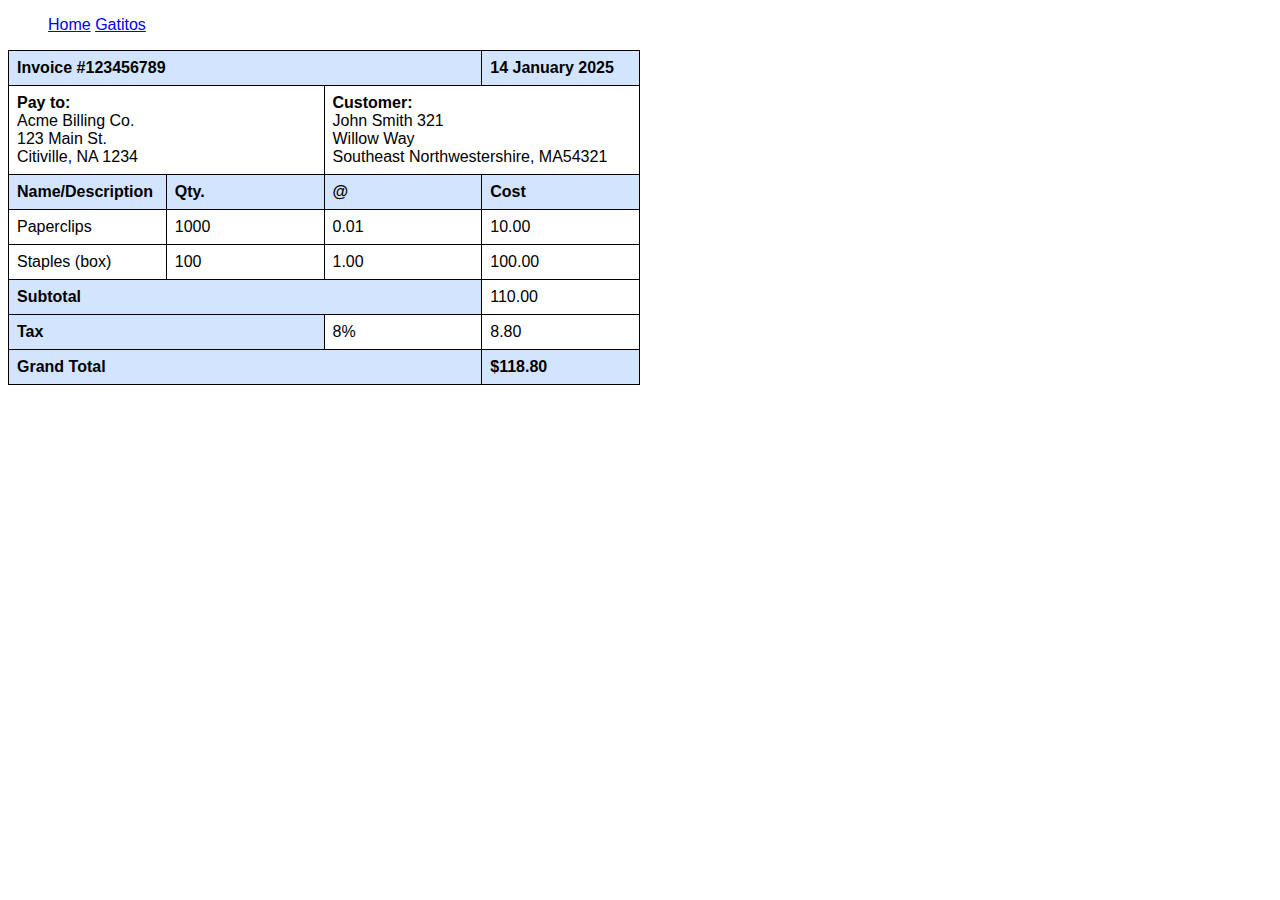
<file: index.html>
<!DOCTYPE html>
<html lang="en">
  <head>
    <meta charset="UTF-8" />
    <meta name="viewport" content="width=device-width, initial-scale=1.0" />
    <link rel="stylesheet" href="./css/styles.css" />
    <link rel="icon" type="image" href="../assets/pesa2.png" />
    <title>Gimmnasio Gervasio</title>
  </head>
  <body>
<!--                 HEADER           -->
<header>
    <nav>
        <ul>
            <li><a href="#">Home</a></li>
            <li><a href="/gatitos.html">Gatitos</a></li>
        </ul>
    </nav>
</header>


    <table>
      <tr>
        <th colspan="3">Invoice #123456789</th>
        <th colspan="1">14 January 2025</th>
      </tr>
      <tr>
        <td colspan="2">
          <strong>Pay to:</strong>
          <address>
            Acme Billing Co.<br />
            123 Main St.<br />
            Citiville, NA 1234
          </address>
        </td>
        <td colspan="2">
          <strong>Customer:</strong>
          <address>
            John Smith 321<br />
            Willow Way<br />
            Southeast Northwestershire, MA54321
          </address>
        </td>
      </tr>

      <tr>
        <th>Name/Description</th>
        <th>Qty.</th>
        <th>@</th>
        <th>Cost</th>
      </tr>
      <tr>
        <td>Paperclips</td>
        <td>1000</td>
        <td>0.01</td>
        <td>10.00</td>
      </tr>
      <tr>
        <td>Staples (box)</td>
        <td>100</td>
        <td>1.00</td>
        <td>100.00</td>
      </tr>
      <tr>
        <th colspan="3">Subtotal</th>
        <td>110.00</td>
      </tr>
      <tr>
        <th colspan="2">Tax</th>
        <td>8%</td>
        <td>8.80</td>
      </tr>
      <tr>
        <th colspan="3">Grand Total</th>
        <th>$118.80</th>
      </tr>
    </table>
  </body>
</html>
</file>
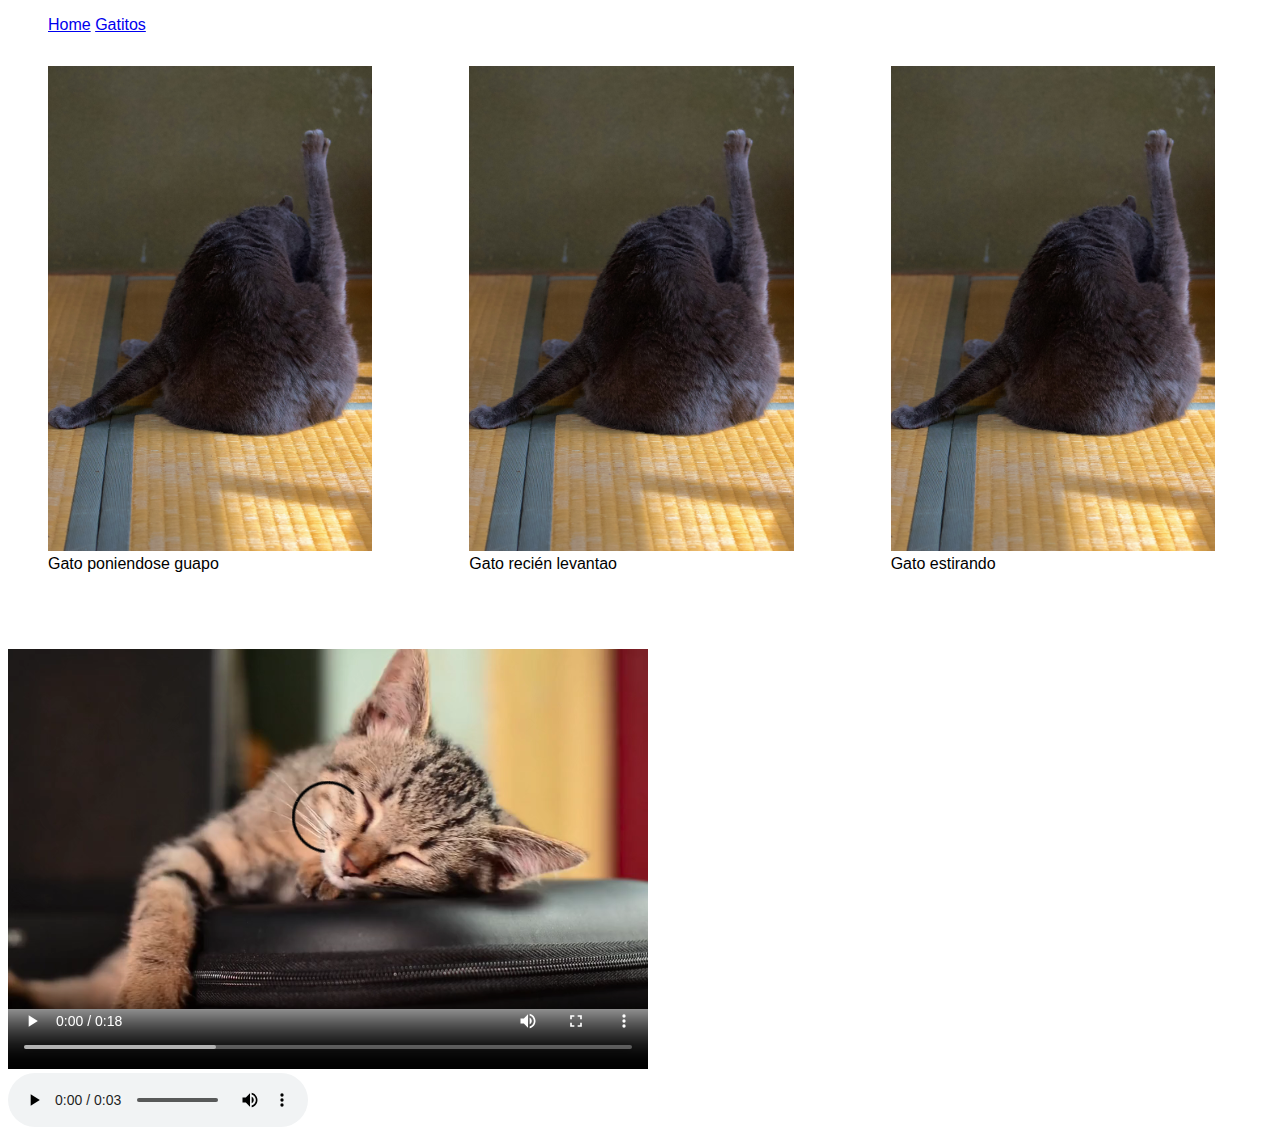
<file: gatitos.html>
<!DOCTYPE html>
<html lang="en">
  <head>
    <meta charset="UTF-8" />
    <meta name="viewport" content="width=device-width, initial-scale=1.0" />
    <link rel="stylesheet" href="./css/styles.css" />
    <link rel="icon" type="image" href="../assets/gato.png" />
    <title>Gimmnasio Gervasio</title>
  </head>
  <body>
    <!--                 HEADER           -->
    <header>
      <nav>
        <ul>
          <li><a href="/index.html">Home</a></li>
          <li><a href="#">Gatitos</a></li>
        </ul>
      </nav>
    </header>
    <!--                    HEADER END     -->

    <main>
      <section class="imagenes_gatitos">
        <figure>
          <img src="/assets/img/gato_yoga1.jpg" alt="gato lavandose" />
          <figcaption>Gato poniendose guapo</figcaption>
        </figure>
        <figure>
          <img src="/assets/img/gato_yoga1.jpg" alt="gato estirandose" />
          <figcaption>Gato recién levantao</figcaption>
        </figure>
        <figure>
          <img src="/assets/img/gato_yoga1.jpg" alt="gato estirandose" />
          <figcaption>Gato estirando</figcaption>
        </figure>
      </section>
      <section class="videos_gatitos">
        <video width="640" height="480" controls>
          <source src="/assets/video/cat_video.mp4" type="video/mp4" />
        </video>
      </section>
      <section class="cat_sound">
        <audio controls>
          <source src="/assets/sound/cat_sound.mp3" type="audio/mpeg" />
        </audio>
      </section>
    </main>
  </body>
  <footer></footer>
</html>
<!--   https://pixabay.com/videos/cat-sleep-animal-sleeping-pet-35693/   -->
</file>
<file: css/styles.css>
:root{
    --lavender: #d3e4ff;
    --black:#000000

}
body{
    font-family: Verdana, Geneva, Tahoma, sans-serif;
}

table,
th,
td {
  padding: 8px;
  text-align: left;
  border: 1px solid;
}

th{
    background-color: var(--lavender);
}
table {
    table-layout: fixed;
    width: 50%;
    border-collapse: collapse;
    border: 1px solid purple;
  }
  
  address{
    font-style: normal;
  }

  nav > ul > li {
    list-style-type: none;
    display: inline;
  }
  .imagenes_gatitos {
    display: flex; 
    justify-content: space-between; 
  }

 figure>img{
    width: 95%;
  }
</file>
